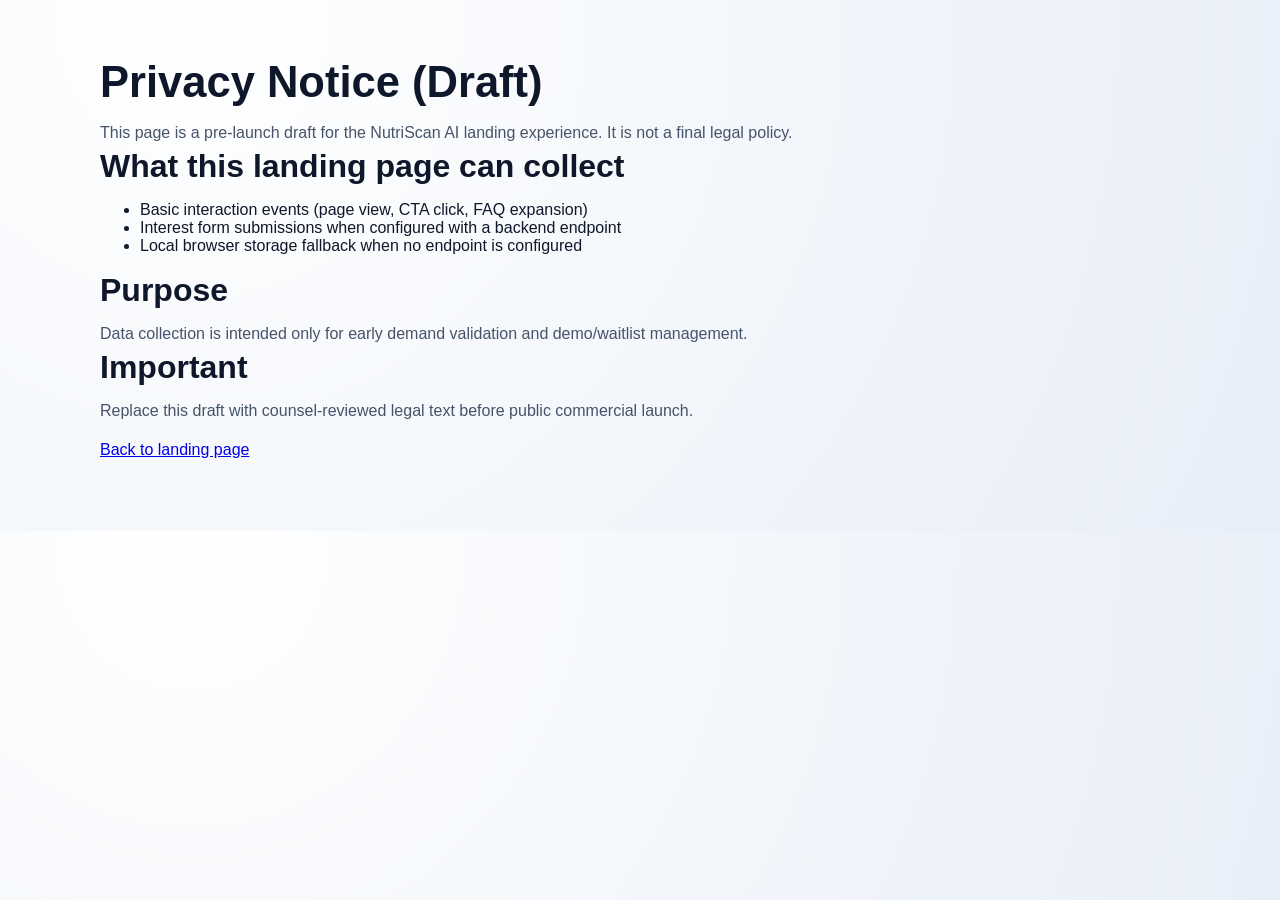
<file: landing/privacy.html>
<!doctype html>
<html lang="en">
  <head>
    <meta charset="UTF-8" />
    <meta name="viewport" content="width=device-width, initial-scale=1.0" />
    <title>NutriScan AI | Privacy</title>
    <link rel="stylesheet" href="./styles.css" />
  </head>
  <body>
    <main class="section">
      <div class="container">
        <h1>Privacy Notice (Draft)</h1>
        <p class="section-intro">
          This page is a pre-launch draft for the NutriScan AI landing experience. It is not a final legal policy.
        </p>
        <h2>What this landing page can collect</h2>
        <ul>
          <li>Basic interaction events (page view, CTA click, FAQ expansion)</li>
          <li>Interest form submissions when configured with a backend endpoint</li>
          <li>Local browser storage fallback when no endpoint is configured</li>
        </ul>
        <h2>Purpose</h2>
        <p class="section-intro">
          Data collection is intended only for early demand validation and demo/waitlist management.
        </p>
        <h2>Important</h2>
        <p class="section-intro">
          Replace this draft with counsel-reviewed legal text before public commercial launch.
        </p>
        <p><a href="./index.html">Back to landing page</a></p>
      </div>
    </main>
  </body>
</html>
</file>
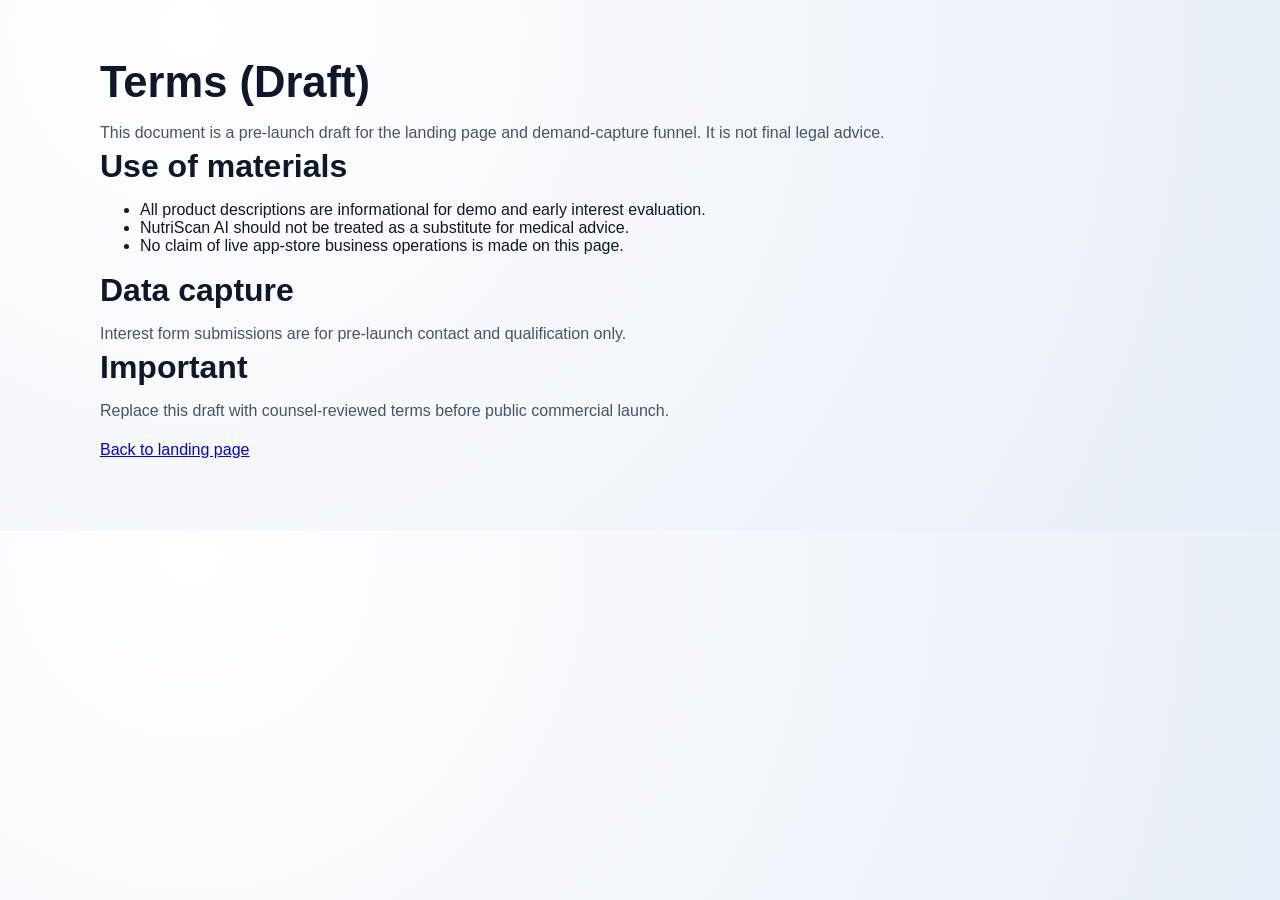
<file: landing/terms.html>
<!doctype html>
<html lang="en">
  <head>
    <meta charset="UTF-8" />
    <meta name="viewport" content="width=device-width, initial-scale=1.0" />
    <title>NutriScan AI | Terms</title>
    <link rel="stylesheet" href="./styles.css" />
  </head>
  <body>
    <main class="section">
      <div class="container">
        <h1>Terms (Draft)</h1>
        <p class="section-intro">
          This document is a pre-launch draft for the landing page and demand-capture funnel. It is not final legal advice.
        </p>
        <h2>Use of materials</h2>
        <ul>
          <li>All product descriptions are informational for demo and early interest evaluation.</li>
          <li>NutriScan AI should not be treated as a substitute for medical advice.</li>
          <li>No claim of live app-store business operations is made on this page.</li>
        </ul>
        <h2>Data capture</h2>
        <p class="section-intro">
          Interest form submissions are for pre-launch contact and qualification only.
        </p>
        <h2>Important</h2>
        <p class="section-intro">
          Replace this draft with counsel-reviewed terms before public commercial launch.
        </p>
        <p><a href="./index.html">Back to landing page</a></p>
      </div>
    </main>
  </body>
</html>
</file>
<file: landing/styles.css>
:root {
  --bg: #f4f7fb;
  --bg-alt: #e8eef8;
  --surface: #ffffff;
  --ink: #0f172a;
  --ink-muted: #46536a;
  --brand: #1570ef;
  --brand-dark: #0f4cb0;
  --line: #d8e0ed;
  --success: #0f9d58;
  --radius: 14px;
  --shadow: 0 10px 30px rgba(15, 23, 42, 0.08);
}

* {
  box-sizing: border-box;
}

html,
body {
  margin: 0;
  padding: 0;
  font-family: Inter, sans-serif;
  color: var(--ink);
  background: radial-gradient(circle at 15% 5%, #ffffff 0%, var(--bg) 45%, var(--bg-alt) 100%);
}

img {
  max-width: 100%;
  display: block;
}

.container {
  width: min(1080px, 92vw);
  margin: 0 auto;
}

.site-header {
  position: sticky;
  top: 0;
  z-index: 10;
  background: rgba(255, 255, 255, 0.9);
  border-bottom: 1px solid var(--line);
  backdrop-filter: blur(8px);
}

.nav {
  display: flex;
  align-items: center;
  justify-content: space-between;
  gap: 12px;
  min-height: 68px;
}

.brand {
  font-family: "Space Grotesk", sans-serif;
  font-size: 1.1rem;
  font-weight: 700;
  color: var(--ink);
  text-decoration: none;
}

.nav-links {
  display: flex;
  gap: 14px;
}

.nav-links a {
  color: var(--ink-muted);
  text-decoration: none;
  font-weight: 500;
}

.hero {
  padding: 64px 0 52px;
}

.hero-grid {
  display: grid;
  grid-template-columns: 1.15fr 0.85fr;
  gap: 26px;
  align-items: start;
}

.eyebrow {
  margin: 0 0 14px;
  display: inline-block;
  background: #dce9ff;
  color: #0a4ec2;
  padding: 6px 10px;
  border-radius: 999px;
  font-size: 0.82rem;
  font-weight: 600;
}

h1,
h2,
h3 {
  font-family: "Space Grotesk", sans-serif;
  line-height: 1.2;
  margin: 0 0 12px;
}

h1 {
  font-size: clamp(1.9rem, 3.4vw, 3rem);
}

h2 {
  font-size: clamp(1.35rem, 2.6vw, 2rem);
}

h3 {
  font-size: 1.05rem;
}

.hero-copy,
.section-intro {
  color: var(--ink-muted);
  margin: 0;
  line-height: 1.65;
}

.hero-actions {
  margin-top: 22px;
  display: flex;
  flex-wrap: wrap;
  gap: 10px;
}

.hero-note {
  margin-top: 14px;
  color: var(--ink-muted);
  font-size: 0.92rem;
}

.hero-card {
  background: var(--surface);
  border: 1px solid var(--line);
  border-radius: var(--radius);
  padding: 20px;
  box-shadow: var(--shadow);
}

.hero-card ul {
  margin: 0;
  padding-left: 18px;
  color: var(--ink-muted);
  line-height: 1.7;
}

.section {
  padding: 56px 0;
}

.section.alt {
  background: rgba(255, 255, 255, 0.55);
  border-top: 1px solid var(--line);
  border-bottom: 1px solid var(--line);
}

.card-grid {
  margin-top: 20px;
  display: grid;
  grid-template-columns: repeat(2, minmax(0, 1fr));
  gap: 14px;
}

.card {
  border: 1px solid var(--line);
  background: var(--surface);
  border-radius: var(--radius);
  padding: 16px;
}

.card p {
  margin: 0;
  color: var(--ink-muted);
  line-height: 1.6;
}

.steps {
  margin: 12px 0 18px;
  padding-left: 18px;
  color: var(--ink-muted);
  line-height: 1.7;
}

.shots-grid {
  margin-top: 20px;
  display: grid;
  grid-template-columns: repeat(2, minmax(0, 1fr));
  gap: 14px;
}

.shots-grid figure {
  margin: 0;
  border: 1px solid var(--line);
  border-radius: var(--radius);
  overflow: hidden;
  background: var(--surface);
}

.shots-grid figcaption {
  padding: 10px 12px;
  font-size: 0.9rem;
  color: var(--ink-muted);
}

.form-wrap {
  display: grid;
  grid-template-columns: 1fr 1fr;
  gap: 22px;
  align-items: start;
}

.form-points {
  margin: 14px 0 0;
  color: var(--ink-muted);
  padding-left: 18px;
  line-height: 1.7;
}

.lead-form {
  background: var(--surface);
  border: 1px solid var(--line);
  border-radius: var(--radius);
  padding: 18px;
  box-shadow: var(--shadow);
  display: grid;
  gap: 12px;
}

.lead-form label {
  display: grid;
  gap: 6px;
  font-weight: 500;
  font-size: 0.95rem;
}

.lead-form input,
.lead-form select,
.lead-form textarea {
  width: 100%;
  border: 1px solid #bcc8db;
  border-radius: 10px;
  padding: 10px 12px;
  font: inherit;
  color: var(--ink);
  background: #fefefe;
}

.lead-form input:focus,
.lead-form select:focus,
.lead-form textarea:focus {
  border-color: var(--brand);
  outline: 2px solid rgba(21, 112, 239, 0.2);
}

.form-status {
  margin: 0;
  color: var(--ink-muted);
  font-size: 0.9rem;
}

.form-status.success {
  color: var(--success);
}

.faq-list {
  margin-top: 14px;
  display: grid;
  gap: 10px;
}

.faq-list details {
  border: 1px solid var(--line);
  border-radius: 12px;
  background: var(--surface);
  padding: 10px 12px;
}

.faq-list summary {
  cursor: pointer;
  font-weight: 600;
}

.faq-list p {
  margin: 10px 0 2px;
  color: var(--ink-muted);
  line-height: 1.6;
}

.site-footer {
  padding: 22px 0 30px;
  border-top: 1px solid var(--line);
}

.footer-row {
  display: flex;
  justify-content: space-between;
  gap: 10px;
  align-items: center;
}

.footer-row p {
  margin: 0;
  color: var(--ink-muted);
}

.footer-links {
  display: flex;
  gap: 12px;
}

.footer-links a {
  color: var(--ink-muted);
  text-decoration: none;
}

.btn {
  display: inline-flex;
  align-items: center;
  justify-content: center;
  border-radius: 10px;
  border: 1px solid var(--brand);
  background: linear-gradient(180deg, #2b86ff 0%, #1166de 100%);
  color: #fff;
  text-decoration: none;
  font-weight: 600;
  padding: 10px 14px;
  cursor: pointer;
}

.btn:hover {
  background: linear-gradient(180deg, #2f8dff 0%, #0f58bf 100%);
}

.btn-sm {
  padding: 8px 12px;
  font-size: 0.9rem;
}

.btn-secondary {
  border-color: #7ea9eb;
  background: #edf4ff;
  color: #104089;
}

.btn-ghost {
  border-color: #b9c7dd;
  background: transparent;
  color: #2a3a56;
}

@media (max-width: 900px) {
  .nav-links {
    display: none;
  }

  .hero-grid,
  .form-wrap {
    grid-template-columns: 1fr;
  }

  .card-grid,
  .shots-grid {
    grid-template-columns: 1fr;
  }

  .footer-row {
    flex-direction: column;
    align-items: flex-start;
  }
}
</file>
